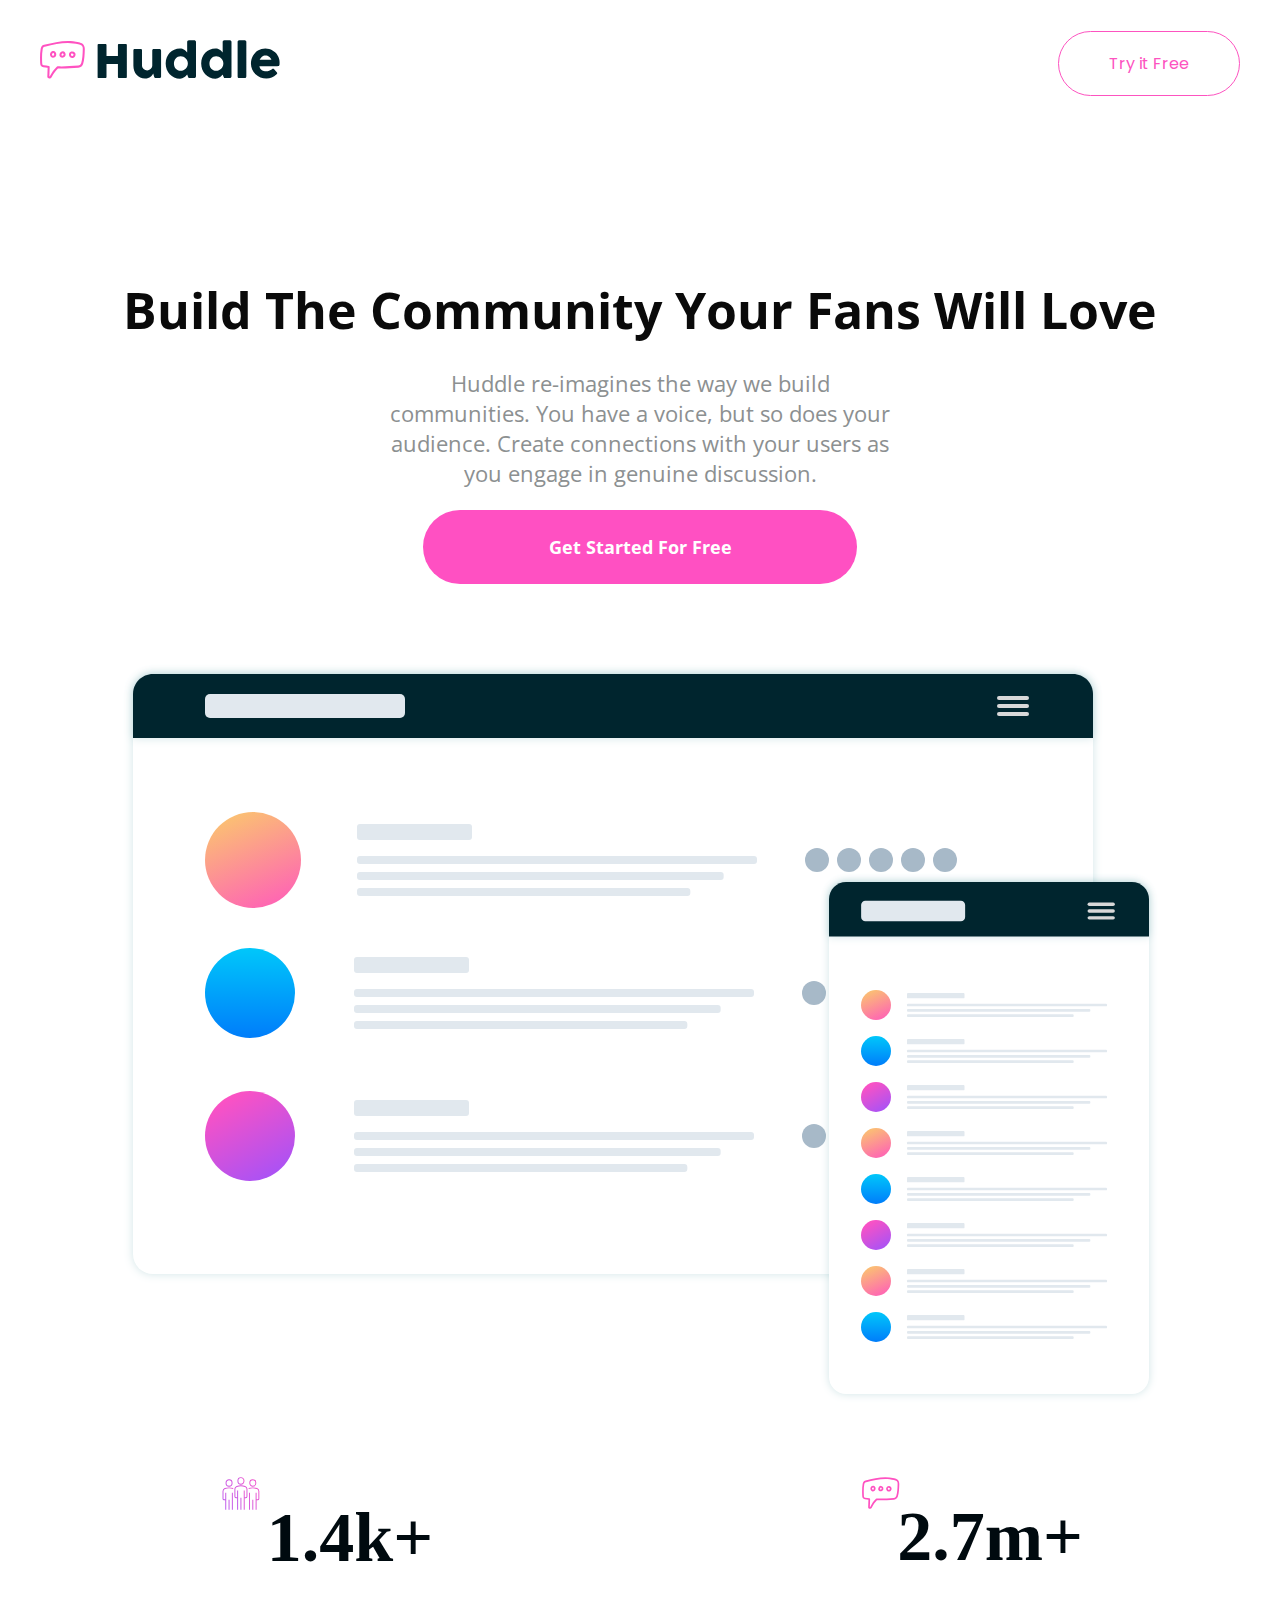
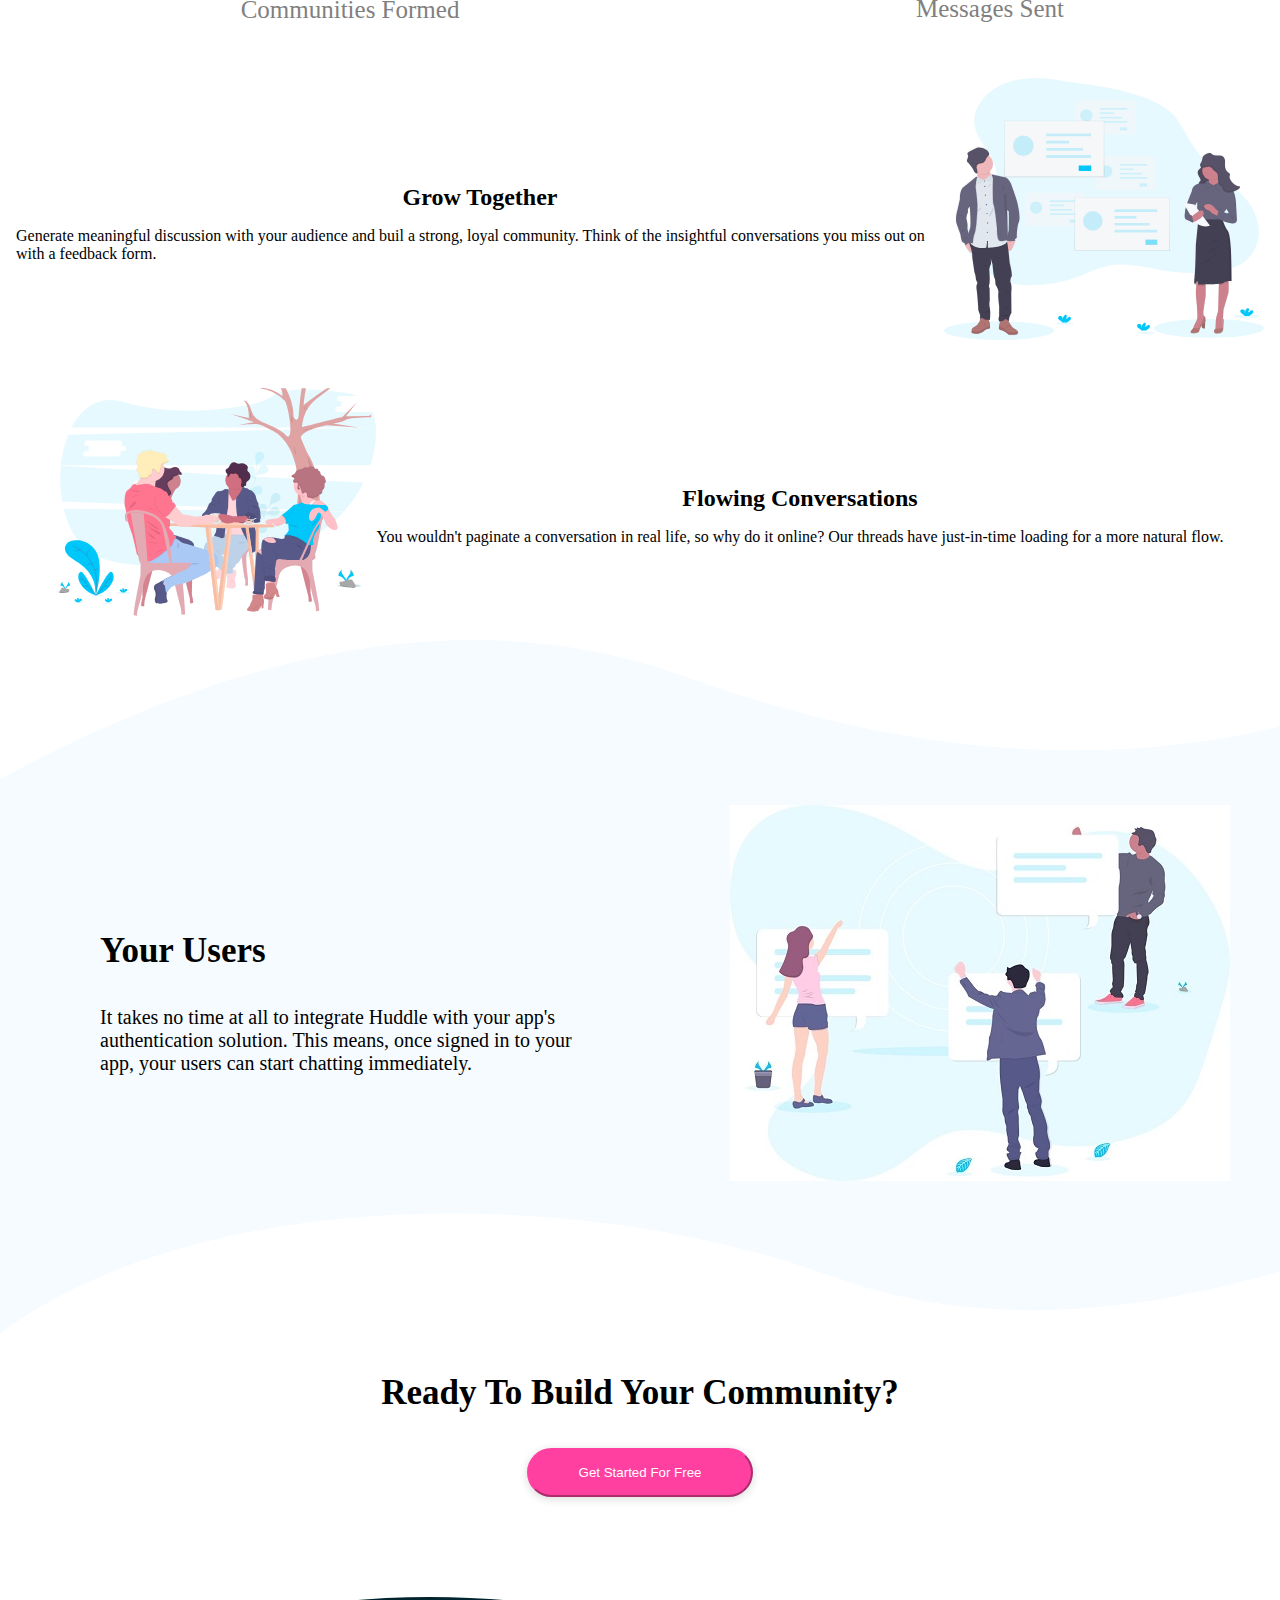
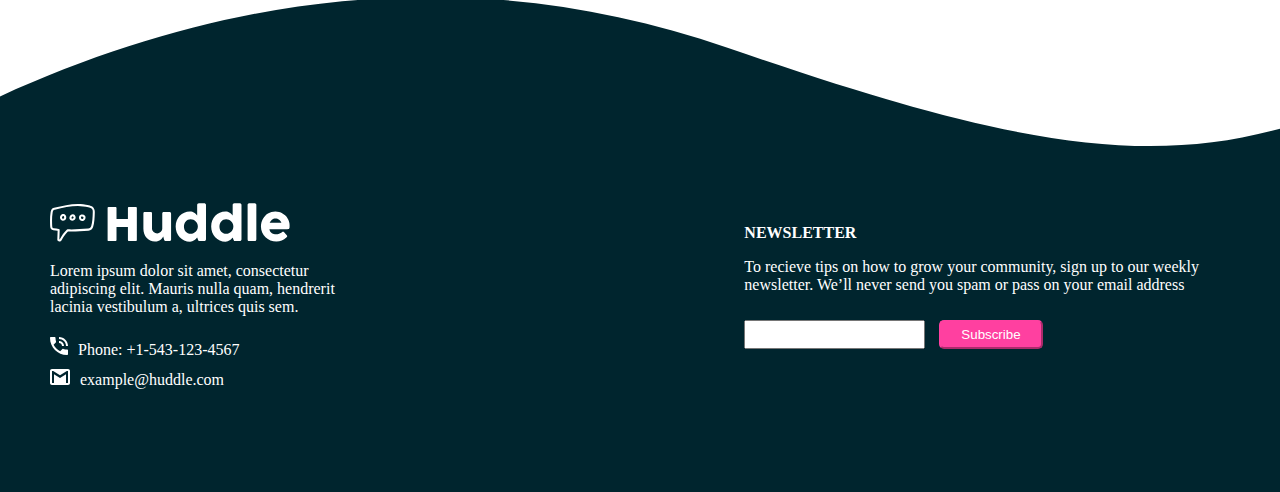
<file: index.html>
<!DOCTYPE html>
<html lang="en">
<head>
  <meta charset="UTF-8">
  <meta name="viewport" content="width=device-width, initial-scale=1.0"> <!-- displays site properly based on user's device -->

  <link rel="icon" type="image/png" sizes="32x32" href="./images/favicon-32x32.png">
  <link rel="stylesheet" href="estilos.css">
  <link rel="stylesheet" href="https://pro.fontawesome.com/releases/v5.10.0/css/all.css" integrity="sha384-AYmEC3Yw5cVb3ZcuHtOA93w35dYTsvhLPVnYs9eStHfGJvOvKxVfELGroGkvsg+p" crossorigin="anonymous"/>
  <title>Frontend Mentor | Huddle landing page with curved sections</title>

  <!-- Feel free to remove these styles or customise in your own stylesheet 👍 -->
  <style>
    .attribution { font-size: 11px; text-align: center; }
    .attribution a { color: hsl(228, 45%, 44%); }
  </style>
</head>
<body>
  <header>
    <div class="item_header">
      <img src="images/logo.svg" alt="">
    </div>
     
     <div class="item_header">   
  <a href="#">Try it Free</a> 
    </div>
    

    
  </header>
  <section class="inicio">
    <h1>Build The Community Your Fans Will Love</h1>
    <p>  Huddle re-imagines the way we build communities. You have a voice, but so does 
      your audience. Create connections with your users as you engage in genuine discussion. </p>

      <a href="#"> Get Started For Free</a>


      <div class="image_completa">
        <img src="images/screen-mockups.svg" alt="">
      </div>



  </section>
  <div class="contador">
    <div class="item_contador">
      <div class="item_cabezera">
        <img src="images/icon-communities.svg" alt="">
      </div>
      <div class="item_body">
        <h2> 1.4k+</h2>
     
      </div>
    <div class="item_footer">
      <span>Communities Formed</span>
    </div>
  
      
    </div>
    <div class="item_contador">
      <div class="item_cabezera">
        <img src="images/icon-messages.svg" alt="">
      </div>
      <div class="item_body">
        
     <h2> 2.7m+</h2>
  
      </div>
      <div class="item_footer">
        <span> Messages Sent</span>
      </div>
    
    
  
    </div>
  </div>

  <!--Juan Camilo Echeverri Florez */--> 
<section id="grow-section">
  <div>
    <h2> Grow Together</h2>
    <p>  Generate meaningful discussion with your audience and buil a strong, loyal community.
      Think of the insightful conversations you miss out on with a feedback form.</p>
  </div>
  <img src="./images/illustration-grow-together.svg" alt="Inagen de la sesion">
</section>

<section id="flowing-section">
  <img src="./images/illustration-flowing-conversation.svg" alt="Inagen de la sesion">
  <div>
    <h2>   Flowing Conversations</h2>
    <p>    You wouldn't paginate a conversation in real life, so why do it online? Our threads have 
      just-in-time loading for a more natural flow.</p>
  </div>

</section>
 
 



  <!--Robert Escalante gomez */--> 
  <aside>
    <div>
        <div class="svgfooter"><svg width="100%" height="158" xmlns="http://www.w3.org/2000/svg" xmlns:xlink="http://www.w3.org/1999/xlink"><defs><path id="a" d="M0 0h1440v156H0z"/></defs><g fill="none" fill-rule="evenodd"><mask id="b" fill="#fff"><use xlink:href="#a"/></mask><g mask="url(#b)"><path d="M-5.845 142.308C254.493 0 483.665-35.577 681.673 35.578c297.011 106.73 536.472 92.279 752.482 0 144.006-61.52 144.006 146.903 0 625.271-235.532 101.575-436.707 121.978-603.526 61.208C580.4 630.902 200.12 630.902.438 779.207c-133.123 98.87-135.217-113.43-6.283-636.899z" fill="#F6FBFF"/><path d="M760 120h560v560H760z"/></g></g></svg></div>
         <div class="aside-div-tres">
        <div class="aside-div-secundario-tres">
           <h3>Your Users</h3>
           <p>It takes no time at all to integrate Huddle with your app's authentication solution. This means, once signed in to your app, your users can start chatting immediately. </p>
          </div>
          <div class="div-svg-tres">
         <img src="images/imagen3.jpg" alt="">
          </div>
        </div>
        <div><svg width="100%" height="139" xmlns="http://www.w3.org/2000/svg" xmlns:xlink="http://www.w3.org/1999/xlink"><defs><path id="a" d="M0 0h1440v162H0z"/></defs><g fill="none" fill-rule="evenodd"><mask id="b" fill="#fff"><use xlink:href="#a"/></mask><g mask="url(#b)"><path d="M-5.845-498.692C254.493-641 483.665-676.577 681.673-605.422c297.011 106.73 536.472 92.279 752.482 0 144.006-61.52 144.006 146.903 0 625.271-235.532 101.575-436.707 121.978-603.526 61.208C580.4-10.098 200.12-10.098.438 138.207c-133.123 98.87-135.217-113.43-6.283-636.899z" fill="#F6FBFF"/><path d="M760-521h560V39H760z"/></g></g></svg></div>
   </div>

   <div class="aside-div-cuatro">
         <h3> Ready To Build Your Community? </h3>
         <div class="div-boton-aside"><input class="boton2" type="button" value="Get Started For Free"></div>
   </div>

</aside>


<div class="svgfooter"><svg width="100%" height="158" xmlns="http://www.w3.org/2000/svg" xmlns:xlink="http://www.w3.org/1999/xlink"><defs><path id="a" d="M0 0h1440v158H0z"/></defs><g fill="none" fill-rule="evenodd"><mask id="b" fill="#fff"><use xlink:href="#a"/></mask><g mask="url(#b)" fill="#00252E"><path d="M0 99.424C249.852-14.173 492.347-30.427 727.484 50.661c352.706 121.632 501.421 140.534 727.484 0 150.71-93.69 150.71 129.423 0 669.339H0V99.424z"/></g></g></svg></div>
<footer>
    
  

      <div class="footer-uno">

        <div class="footer-svg">
            <svg width="240" height="39"
             xmlns="http://www.w3.org/2000/svg">
             <g fill-rule="nonzero" fill="none">
                 <path d="M27.967.879C20.242.875 12.182 2.615 4.047 4.872c-1.033.208-2.041.884-2.574 1.72C.983 7.38.805 8.171.652 9c-.79 4.428-.694 8.776-.53 13.594.036 1.103.2 2.41.715 3.205.538.803 1.46 1.313 2.561 1.48a95.99 95.99 0 0 0 4.232.525l-.312 8.698c-.048.692.29 1.267.71 1.598.376.286.795.413 1.225.445.86.065 1.869-.303 2.37-1.257 2.195-4.224 3.572-6.089 6.317-8.895 7.158.176 13.407-.222 20.482-.745 2.501-.065 4.218-2.11 4.672-3.743 1.357-4.232 1.568-9.456 1.712-14.737.061-2.093-.665-4.148-1.95-5.234-1.222-.991-2.702-1.35-4.058-1.718C35.031 1.363 31.263.905 27.967.879zm10.29 3.31c1.358.369 2.555.724 3.31 1.337 1.26 1.339 1.218 2.23 1.2 3.675-.142 5.122-.388 10.093-1.544 13.86-.498 1.405-1.366 2.405-3.006 2.556-7.208.533-13.462.945-20.707.739a1.032 1.032 0 0 0-.763.302c-3.044 3.074-4.601 5.21-6.921 9.676-.054.102-.171.164-.315.175-.097-.005-.136-.08-.142-.148l.314-9.432c.019-.509-.401-.995-.907-1.05a95.48 95.48 0 0 1-5.06-.62c-.726-.111-.994-.31-1.193-.606-.346-.825-.338-1.335-.365-2.128-.162-4.775-.242-8.948.491-13.1.068-.614.298-1.242.542-1.767.404-.632 1.023-.725 1.644-.897 7.956-2.197 15.74-3.84 23.068-3.845 3.592.13 7.364.49 10.354 1.273zm-27.479 8.09c-1.096 1.313-.987 3.096-.14 4.29.442.625 1.132 1.128 1.972 1.242 1.091.09 1.783-.352 2.53-.86 1.353-1.176 1.49-3.228.461-4.71-.524-.755-1.362-1.208-2.218-1.24-1.172.012-1.968.535-2.605 1.277zm11.856-1.072c-1.092.035-1.975.791-2.514 1.607-.617.933-.977 2.101-.478 3.246.96 2.203 4.277 2.176 5.6-.063.61-1.032.454-2.205 0-3.056-.452-.85-1.136-1.543-2.131-1.702a2.494 2.494 0 0 0-.477-.032zm9.625.207c-.34-.008-.69.024-1.018.111-1.312.35-2.429 1.704-2.26 3.437.086.872.487 1.722 1.21 2.308.723.585 1.773.847 2.88.62 1.272-.26 2.06-1.285 2.323-2.275.263-.99.197-1.999-.414-2.817a3.47 3.47 0 0 0-2.72-1.384zm-18.965 1.623c.245.002.438.08.637.366.445.642.321 1.615-.128 2.005-.447.39-.726.424-.922.398-.196-.027-.395-.162-.573-.414-.34-.48-.44-1.256.007-1.81.238-.316.675-.513.98-.545zm9.483.223c.038.006.464.253.668.636.204.383.242.739.048 1.066-.577.976-1.804.712-1.99.287-.07-.162-.017-.813.32-1.32.335-.509.757-.7.954-.67zm10.564.748c.062.083.213.64.096 1.082-.118.442-.31.715-.78.811-.602.124-.94 0-1.193-.207-.254-.205-.425-.552-.462-.923-.09-.92.24-1.133.764-1.273.61-.15 1.3.112 1.575.51z" fill="white"/><path d="M57.61 4.996c.016-.26.111-.494.287-.701a.875.875 0 0 1 .701-.31h6.826c.23 0 .467.096.712.287a.883.883 0 0 1 .368.724v10.893h11.421V4.996c0-.276.096-.513.287-.712.192-.2.44-.3.747-.3h6.734c.306 0 .574.077.804.23.23.154.345.399.345.736V37.1c0 .337-.1.59-.3.758-.198.169-.459.253-.78.253h-6.803c-.306 0-.555-.084-.747-.253-.191-.168-.287-.42-.287-.758V24.047H66.504V37.1c0 .322-.104.57-.31.747-.207.176-.487.264-.84.264h-6.756c-.643 0-.972-.299-.988-.896V4.996zm62.875 32.725c-.199.168-.41.275-.632.321a3.123 3.123 0 0 1-.631.07h-3.47c-.276 0-.514-.05-.713-.15-.2-.1-.368-.234-.506-.402a2.384 2.384 0 0 1-.344-.575 4.884 4.884 0 0 1-.23-.666l-.712-2.942c-.23.475-.563 1.015-1 1.62a8.495 8.495 0 0 1-1.666 1.7c-.674.53-1.479.974-2.413 1.334-.935.36-2.007.54-3.218.54-1.746 0-3.332-.337-4.757-1.011a10.904 10.904 0 0 1-3.642-2.758c-1.003-1.164-1.781-2.524-2.332-4.08-.552-1.554-.828-3.213-.828-4.974V10.695c0-.582.127-1.022.38-1.321.252-.299.654-.448 1.206-.448h5.308c.66 0 1.111.11 1.356.333.245.222.368.655.368 1.298v14.96c0 .66.15 1.284.448 1.874.299.59.693 1.11 1.184 1.562.49.452 1.045.809 1.666 1.069.62.26 1.252.39 1.896.39.551 0 1.122-.13 1.712-.39a6.361 6.361 0 0 0 1.631-1.046c.498-.436.908-.95 1.23-1.54.322-.59.482-1.214.482-1.872V10.626c0-.26.05-.52.15-.781.1-.26.249-.46.448-.598.199-.122.387-.206.563-.252.176-.046.38-.07.609-.07h5.194c.658 0 1.133.162 1.424.483.291.322.437.751.437 1.287v25.716c0 .29-.065.559-.195.804s-.31.437-.54.574l.137-.068zm26.681-3.172c-.414.414-.87.858-1.367 1.333-.498.475-1.046.92-1.643 1.333a9.3 9.3 0 0 1-1.93 1.023 6.097 6.097 0 0 1-2.23.402c-2.083 0-4.002-.39-5.757-1.172a13.777 13.777 0 0 1-4.527-3.206c-1.264-1.356-2.252-2.953-2.964-4.792-.713-1.838-1.069-3.814-1.069-5.929 0-2.13.356-4.11 1.069-5.94.712-1.83 1.7-3.424 2.964-4.78a13.635 13.635 0 0 1 4.527-3.194c1.755-.774 3.674-1.161 5.757-1.161.843 0 1.613.123 2.31.368a8.51 8.51 0 0 1 1.907.942c.575.383 1.103.816 1.586 1.298.482.483.938.954 1.367 1.414V1.985c0-.49.15-.903.448-1.24.299-.338.747-.506 1.345-.506h5.17c.2 0 .41.042.632.126.222.085.425.203.61.357.183.153.332.337.447.551.115.215.173.452.173.712v34.357c0 1.18-.62 1.77-1.862 1.77h-4.504c-.306 0-.544-.04-.712-.116a1.13 1.13 0 0 1-.426-.333 2.319 2.319 0 0 1-.31-.551 17.13 17.13 0 0 0-.344-.77l-.667-1.793zm-13.214-11.008a8.39 8.39 0 0 0 .471 2.839c.314.88.762 1.643 1.345 2.286a6.384 6.384 0 0 0 2.102 1.528c.82.376 1.728.563 2.724.563.98 0 1.903-.176 2.769-.528a7.058 7.058 0 0 0 2.263-1.46 7.256 7.256 0 0 0 1.552-2.194c.39-.843.609-1.747.655-2.712v-.322a7.26 7.26 0 0 0-.552-2.803 7.427 7.427 0 0 0-1.528-2.344 7.242 7.242 0 0 0-2.298-1.597 6.977 6.977 0 0 0-2.861-.586c-.996 0-1.904.195-2.724.586-.82.39-1.52.923-2.102 1.597a7.236 7.236 0 0 0-1.345 2.344 8.35 8.35 0 0 0-.47 2.803zm48.72 11.008c-.414.414-.87.858-1.368 1.333-.498.475-1.046.92-1.643 1.333a9.3 9.3 0 0 1-1.93 1.023 6.097 6.097 0 0 1-2.23.402c-2.083 0-4.002-.39-5.756-1.172a13.777 13.777 0 0 1-4.528-3.206c-1.263-1.356-2.252-2.953-2.964-4.792-.712-1.838-1.069-3.814-1.069-5.929 0-2.13.357-4.11 1.069-5.94s1.7-3.424 2.964-4.78a13.635 13.635 0 0 1 4.528-3.194c1.754-.774 3.673-1.161 5.756-1.161.843 0 1.613.123 2.31.368a8.51 8.51 0 0 1 1.907.942c.575.383 1.103.816 1.586 1.298.483.483.938.954 1.367 1.414V1.985c0-.49.15-.903.448-1.24.3-.338.747-.506 1.345-.506h5.17c.2 0 .41.042.632.126.223.085.426.203.61.357.183.153.333.337.448.551.114.215.172.452.172.712v34.357c0 1.18-.62 1.77-1.862 1.77h-4.504c-.306 0-.544-.04-.712-.116a1.13 1.13 0 0 1-.425-.333 2.319 2.319 0 0 1-.31-.551 17.13 17.13 0 0 0-.345-.77l-.667-1.793zm-13.215-11.008a8.39 8.39 0 0 0 .471 2.839c.315.88.763 1.643 1.345 2.286a6.384 6.384 0 0 0 2.103 1.528c.82.376 1.727.563 2.723.563.98 0 1.903-.176 2.769-.528a7.058 7.058 0 0 0 2.264-1.46 7.256 7.256 0 0 0 1.55-2.194c.391-.843.61-1.747.656-2.712v-.322a7.26 7.26 0 0 0-.552-2.803 7.427 7.427 0 0 0-1.528-2.344 7.242 7.242 0 0 0-2.298-1.597 6.977 6.977 0 0 0-2.861-.586c-.996 0-1.904.195-2.723.586-.82.39-1.521.923-2.103 1.597a7.236 7.236 0 0 0-1.345 2.344 8.35 8.35 0 0 0-.47 2.803zM197.61 2.008c0-.49.122-.903.367-1.24.246-.338.667-.506 1.264-.506h5.63c.154 0 .315.042.483.126a1.7 1.7 0 0 1 .471.357c.146.153.268.337.368.551.1.215.15.452.15.712v34.334c0 .582-.165 1.022-.495 1.321-.329.299-.754.448-1.275.448h-5.332c-.597 0-1.018-.15-1.264-.448-.245-.299-.367-.74-.367-1.321V2.008zm38.7 32.61a15.31 15.31 0 0 1-4.55 2.907 13.87 13.87 0 0 1-5.355 1.046c-2.1 0-4.083-.383-5.952-1.15a15.494 15.494 0 0 1-4.918-3.182 15.273 15.273 0 0 1-3.355-4.792c-.828-1.838-1.241-3.837-1.241-5.998 0-1.348.164-2.654.494-3.918a15.45 15.45 0 0 1 1.402-3.55 15.055 15.055 0 0 1 2.206-3.045 13.957 13.957 0 0 1 2.907-2.379 14.327 14.327 0 0 1 3.493-1.54 14.084 14.084 0 0 1 3.975-.551c1.272 0 2.505.169 3.7.506 1.195.337 2.318.812 3.367 1.424 1.05.613 2.01 1.349 2.884 2.207a14.896 14.896 0 0 1 2.252 2.815 13.58 13.58 0 0 1 1.46 3.263c.344 1.157.517 2.348.517 3.573 0 .797-.012 1.448-.035 1.954-.023.505-.142.908-.356 1.206-.215.3-.57.506-1.069.62-.498.116-1.23.173-2.194.173h-16.546c.153.98.463 1.8.93 2.46a5.842 5.842 0 0 0 1.62 1.573c.613.391 1.264.67 1.954.84a8.24 8.24 0 0 0 1.953.252c.552 0 1.118-.058 1.7-.172a12.179 12.179 0 0 0 1.69-.46 9.557 9.557 0 0 0 1.493-.667c.452-.252.816-.517 1.092-.792.245-.2.456-.349.632-.449.176-.1.364-.149.563-.149.2 0 .402.07.61.207a4.8 4.8 0 0 1 .7.597l2.436 2.758c.168.2.276.38.322.54.046.161.069.326.069.494 0 .307-.085.571-.253.793a2.89 2.89 0 0 1-.598.586zm-11.054-19.143c-.598 0-1.176.119-1.735.356a6.547 6.547 0 0 0-1.575.954c-.49.398-.93.85-1.321 1.356a8.315 8.315 0 0 0-.954 1.54h11.743a13.536 13.536 0 0 0-1.045-1.655 7.081 7.081 0 0 0-1.287-1.333 5.558 5.558 0 0 0-1.655-.896c-.62-.215-1.344-.322-2.171-.322z" fill="white"/></g></svg>
        </div>
     <p>Lorem ipsum dolor sit amet, consectetur adipiscing elit. Mauris nulla quam, hendrerit lacinia vestibulum a, ultrices quis sem.</p>

          <div class="footer-telefono">
           
              <p> <span><svg width="18" height="18" xmlns="http://www.w3.org/2000/svg"><g fill="none" fill-rule="evenodd"><path d="M-3-3h24v24H-3z"/><path d="M17 12.5c-1.2 0-2.4-.2-3.6-.6-.3-.1-.7 0-1 .2l-2.2 2.2c-2.8-1.4-5.1-3.8-6.6-6.6l2.2-2.2c.3-.3.4-.7.2-1-.3-1.1-.5-2.3-.5-3.5 0-.6-.4-1-1-1H1C.4 0 0 .4 0 1c0 9.4 7.6 17 17 17 .6 0 1-.4 1-1v-3.5c0-.6-.4-1-1-1zM16 9h2c0-5-4-9-9-9v2c3.9 0 7 3.1 7 7zm-4 0h2c0-2.8-2.2-5-5-5v2c1.7 0 3 1.3 3 3z" fill="#FFF"/></g></svg></span>Phone: +1-543-123-4567</p>
          </div>

          <div class="footer-email">

            <p><span><svg width="20" height="16" xmlns="http://www.w3.org/2000/svg"><g fill="none" fill-rule="evenodd"><path d="M-2-4h24v24H-2z"/><path d="M18 0H2C.9 0 0 .9 0 2v12c0 1.1.9 2 2 2h16c1.1 0 2-.9 2-2V2c0-1.1-.9-2-2-2zm0 14h-2V5.2L10 9 4 5.2V14H2V2h1.2L10 6.2 16.8 2H18v12z" fill="#FFF"/></g></svg></span>example@huddle.com</p>
        </div>
          
         <div class="footer-redes">
            <i class="fab fa-facebook-f"></i>
            <i class="fab fa-instagram"></i>
            <i class="fab fa-twitter"></i>
         </div>
       </div>


       <div class="footer-dos">
           <h4>NEWSLETTER</h4>
           <P>To recieve tips on how to grow your community, sign up to our weekly newsletter. We’ll never send you spam or pass on your email address </P>

           <div class="inputBoton">
               <input class="texto-footer" type="text">
               <input class="boton-footer" type="button" value="Subscribe" >
           </div>
        </div>
   
</footer>
</body>
</html>
</file>
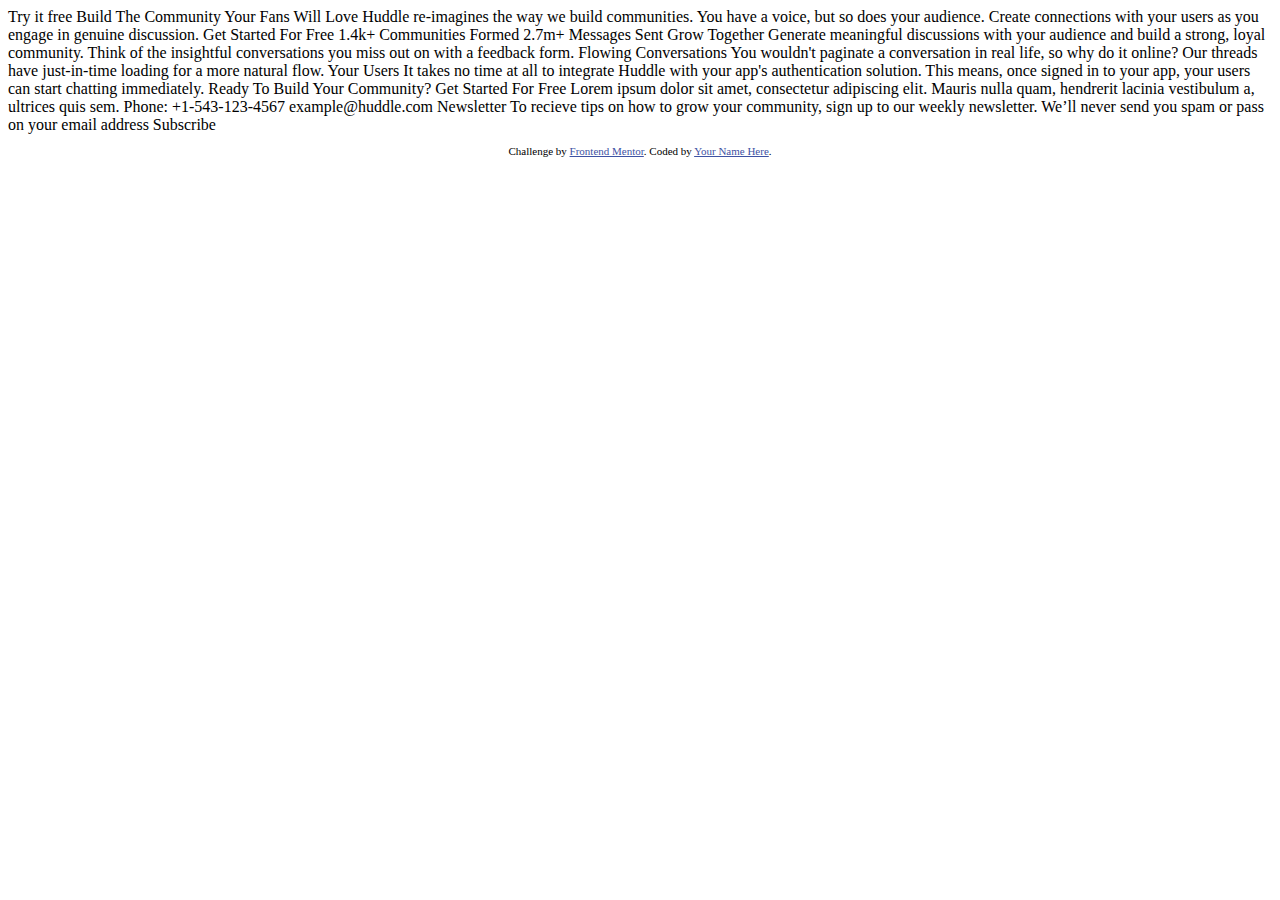
<file: .history/index_20220202181125.html>
<!DOCTYPE html>
<html lang="en">
<head>
  <meta charset="UTF-8">
  <meta name="viewport" content="width=device-width, initial-scale=1.0"> <!-- displays site properly based on user's device -->

  <link rel="icon" type="image/png" sizes="32x32" href="./images/favicon-32x32.png">
  
  <title>Frontend Mentor | Huddle landing page with curved sections</title>

  <!-- Feel free to remove these styles or customise in your own stylesheet 👍 -->
  <style>
    .attribution { font-size: 11px; text-align: center; }
    .attribution a { color: hsl(228, 45%, 44%); }
  </style>
</head>
<body>
  Try it free

  Build The Community Your Fans Will Love

  Huddle re-imagines the way we build communities. You have a voice, but so does 
  your audience. Create connections with your users as you engage in genuine discussion. 

  Get Started For Free

  1.4k+
  Communities Formed

  2.7m+
  Messages Sent

  Grow Together
  Generate meaningful discussions with your audience and build a strong, loyal community. 
  Think of the insightful conversations you miss out on with a feedback form. 

  Flowing Conversations
  You wouldn't paginate a conversation in real life, so why do it online? Our threads have 
  just-in-time loading for a more natural flow.

  Your Users
  It takes no time at all to integrate Huddle with your app's authentication solution. This means, 
  once signed in to your app, your users can start chatting immediately.

  Ready To Build Your Community?
  Get Started For Free

  Lorem ipsum dolor sit amet, consectetur adipiscing elit. Mauris nulla quam, hendrerit lacinia 
  vestibulum a, ultrices quis sem.
  
  Phone: +1-543-123-4567
  example@huddle.com

  Newsletter
  To recieve tips on how to grow your community, sign up to our weekly newsletter. We’ll never 
  send you spam or pass on your email address

  Subscribe

  <footer>
    <p class="attribution">
      Challenge by <a href="https://www.frontendmentor.io?ref=challenge" target="_blank">Frontend Mentor</a>. 
      Coded by <a href="#">Your Name Here</a>.
    </p>
  </footer>
</body>
</html>
</file>
<file: estilos.css>
@import url('https://fonts.googleapis.com/css2?family=Poppins:wght@700&display=swap');
@import url('https://fonts.googleapis.com/css2?family=Open+Sans:ital,wght@0,400;0,600;1,700&display=swap');


body{
    margin: 0;
    padding: 0;
    box-sizing: border-box;
  
}
/*ESTILOS JOAN KENEDI MAYO */
header{
   width: 100%;
   display: flex;
   justify-content: space-between;
   align-items: center;
   font-family: 'Poppins', sans-serif;
   
}
.item_header{
   padding: 40px 40px;
}
header img{
   
   max-width: 100%;
}

header a{
   text-decoration: none;
   color: #fd53c0;
   border: 1px solid #fd53c0;
   border-radius: 40px;
   padding: 20px 50px;
   transition: 0.5s;
}
header a:hover{
   background-color: #fd53c0;
   color: #fff;
   box-shadow: 10px 10px 10px #ff40a0;
   transition: 0.5s;
}
.inicio{
   width: 100%;
   display: flex;
   flex-direction: column;
   justify-content: center;
   align-items: center;



}
.inicio h1{
   margin-top: 150px;
   font-size: 50px;
   font-family: 'Open Sans', sans-serif;
   font-weight: bold;
   color: #0a0a0a;
}
.inicio p{
   width: 40%;
   text-align: center;
   font-size: 22px;
   margin-top: -10px;
   color: #8c9091;
   font-family: 'Open Sans', sans-serif;
}
.inicio a{
   text-decoration: none;
   color: #fff;
   background-color: #ff50c2;
   display: block;
   width: 30%;
   padding: 25px;
   text-align: center;
   font-family: 'Open Sans', sans-serif;
   font-size: 18px;
   font-weight: bold;
   border-radius: 40px;
   transition: 0.7s;
}
.inicio a:hover{
 transform: scale(0.9);
 transition: 0.7s;
}
.image_completa{
   padding-top: 80px;
}
.image_completa img{
   max-width: 100%;
}
.contador{
   width: 100%;
   display: grid;
   grid-template-columns: repeat(2, 1fr);
   text-align: center;
   margin-top: 40px;
   padding: 30px;
}
.item_contador{
   width: 100%;
   display: flex;
   flex-direction: column;
   justify-content: center;
   align-items: center;

}
.item_cabezera{
   width: 40%;
display: flex;
justify-content: flex-start;
align-items: flex-end;
margin-bottom: -70px;
text-align: left;
}
.item_body{
   width: 100%;
   text-align: center;
}
.item_body h2{
   font-size: 70px;
   font-weight: bold;
   color:#000a0f;
}
.item_footer span{
   color: gray;
   font-size: 25px;

}
.item_footer{
   margin-top: -40px;
}
.item_contador img{
   max-width: 15%;
}




/*FIN ESTILOS JOAN KENEDI MAYO*/

/* Juan Camilo Echeverri Florez */

#grow-section{
   max-width: 100%;
   display: flex;
   flex-direction: column;
   justify-content: center;
   align-items: center;
   padding: 1.5rem 1rem;
  
}

#grow-section>div{
   text-align: center;
   margin-top: 1.5rem;
}


#grow-section img{
   width: 75%;
   max-width: 320px;
}

#grow-section h2{
   font-size: 1.5rem;
   margin-bottom: 1rem
}

@media screen and (min-width: 768px) {
   #grow-section{
      flex-direction: row;
   }

}


#flowing-section{
   max-width: 100%;
   display: flex;
   flex-direction: column;
   justify-content: center;
   align-items: center;
   padding: 1.5rem 1rem;
  
}

#flowing-section>div{
   text-align: center;
   margin-top: 1.5rem;
}


#flowing-section img{
   width: 75%;
   max-width: 320px;
}

#flowing-section h2{
   font-size: 1.5rem;
   margin-bottom: 1rem
}

@media screen and (min-width: 768px) {
   #flowing-section{
      flex-direction: row;
   }

}

/* ROBERT ESCALANTE GOMEZ */

.aside-div-tres{
   display: flex;
   background: #F6FBFF;
   align-items: center;
 
   
   
}

.aside-div-cuatro{
   margin-bottom: 100px;
}

.aside-div-cuatro h3{
   text-align: center;
}

.div-boton-aside{
   text-align: center;
}
.aside-div-secundario-tres{
   align-self: center;
   padding: 100px;
 flex: 1;

 
}
.div-svg-tres{
   padding: 0 50px;
}



.aside-div-secundario-tres h3{
   font-size: 35px;
   font-weight: 600;
 
}

.aside-div-secundario-tres p{
   font-size: 20px;
}



.aside-div-secundario-tres h3,p{
   text-align: left;
}


.aside-div-cuatro .boton2{
   padding: 15px 50px;
   border-radius: 30px;
   background: #ff40a0;
border-color: #ff40a0;
box-shadow: 0px 2px 9px 1px rgba(0,0,0,0.12);
-webkit-box-shadow: 0px 2px 9px 1px rgba(0,0,0,0.12);
-moz-box-shadow: 0px 2px 9px 1px rgba(0,0,0,0.12);
color: white;
}

.aside-div-cuatro h3{
   font-size:35px ;
}


.div-svg-tres img{
   width: 100%;
}

footer{
 
   color: white;
   background: #00252E;
   display: flex;
}

.svgfooter {
  
   height: 156px;
}




.footer-uno{
   padding:  50px;
   display: flex;
   flex-direction: column;
   align-items: flex-start;
}

.footer-email p,.footer-telefono p{
   margin: 5px 0;
   
}

.footer-email svg,.footer-telefono svg{
   margin-right: 10px;
}

.footer-uno p{
 
  
   padding-right: 300px;
   white-space:pre-line
}

.footer-redes{
   color: white;
   padding:30px 0;
   padding-bottom: 0;
  
  
}

.footer-redes i{
   margin: 0 10px;
}




.footer-dos{
   display: flex;
   flex-direction: column;

   padding: 50px;
}

.footer-dos h4{
   text-align: start;
   margin-bottom: 0;
}

.inputBoton{
   text-align: start;
}

.boton-footer{
   background: #ff40a0;
   border-color: #ff40a0;
   color: white;
   margin-left: 10px;
   border-radius: 5px;
   padding:5px 20px;
}


.texto-footer{
   padding: 5px 0;
   margin-top: 10px;
   margin-bottom: 10px;
}

.footer-dos p{
   white-space:pre-line
}




@media screen and (max-width:768px){
   /*ESTILOS JOAN KENEDI MAYO */

.item_header{
   padding: 40px 30px;
}
.item_header img{
   
   max-width: 100%;
}

header a{
   text-decoration: none;
   color: #fd53c0;
   border: 1px solid #fd53c0;
   border-radius: 40px;
   padding: 20px 30px;
   transition: 0.5s;
}

.inicio h1{
   margin-top: 150px;
   font-size: 35px;
   font-family: 'Open Sans', sans-serif;
   font-weight: bold;
   color: #0a0a0a;
}
.inicio p{
   width: 60%;
   text-align: center;
   font-size: 22px;
   margin-top: -10px;
   color: #8c9091;
   font-family: 'Open Sans', sans-serif;
}
.inicio a{
   text-decoration: none;
   color: #fff;
   background-color: #ff50c2;
   display: block;
   width: 30%;
   padding: 20px;
   text-align: center;
   font-family: 'Open Sans', sans-serif;
   font-size: 18px;
   font-weight: bold;
   border-radius: 40px;
   transition: 0.7s;
}
.inicio a:hover{
 transform: scale(0.9);
 transition: 0.7s;
}
.image_completa{
   padding-top: 80px;
}
.image_completa img{
   max-width: 100%;
}
.contador{
   width: 100%;
   display: grid;
   grid-template-columns: repeat(1, 1fr);
   text-align: center;
   margin-top: 40px;
   padding: 30px;
}
.item_contador{
   width: 100%;
   display: flex;
   flex-direction: column;
   justify-content: center;
   align-items: center;

}
.item_cabezera{
   width: 40%;
display: flex;
justify-content: flex-start;
align-items: flex-end;
margin-bottom: -70px;
text-align: left;
}
.item_body{
   width: 100%;
   text-align: center;
}
.item_body h2{
   font-size: 70px;
   font-weight: bold;
   color:#000a0f;
}
.item_footer span{
   color: gray;
   font-size: 25px;

}
.item_footer{
   margin-top: -40px;
}
.item_contador img{
   max-width: 15%;
}




/*FIN ESTILOS JOAN KENEDI MAYO*/

 

     .aside-div-tres{
         display: flex;
         flex-direction:column;
        
          
       }

      .div-svg-tres{
          
           order: -1;
       
        padding-top: 50px;
        padding-bottom: 20px;
       }

      

      .aside-div-secundario-tres{
           padding: 0 30px;
       }

       .aside-div-secundario-tres p{
           text-align: center;
          
       }

       .aside-div-secundario-tres h3{
           text-align: center;
           margin: 30px 0;
       }

       footer{
          
           flex-direction: column;
       }

       .footer-uno p{
           padding: 0;
       }

       .footer-dos{
           order: -1;
       }

       .inputBoton{
           display: flex;
           flex-direction: column;
           align-items: flex-end;
        
       }

       .boton-footer{
           margin-left: 0;
         
       }

       .inputBoton input{
           margin-bottom: 10px;
       }

      .texto-footer{
          width: 100%;
         
      }
    }

    @media screen and (max-width:400px){
        /*ESTILOS JOAN KENEDI MAYO */
        header{
         width: 100%;
         display: flex;
         justify-content: space-around;
         align-items: center;
         font-family: 'Poppins', sans-serif;
         
      }
      .item_header{
         padding: 20px  0;
         margin: 0 20px;
      }


.item_header img{
   
   max-width: 80%;
}

.item_header a{
   display: block;
   width: 100px;
   text-decoration: none;
   color: #fd53c0;
   border: 1px solid #fd53c0;
   border-radius: 40px;
  padding: 10px ;
   transition: 0.5s;
   text-align: center;
   
}

.inicio h1{
   margin-top: 40px;
   font-size: 30px;
   font-family: 'Open Sans', sans-serif;
   font-weight: bold;
   color: #0a0a0a;
   text-align: center;
}
.inicio p{
   width: 95%;
   text-align: center;
   font-size: 15px;
   margin-top: -10px;
   color: #8c9091;
   font-family: 'Open Sans', sans-serif;
}
.inicio a{
   text-decoration: none;
   color: #fff;
   background-color: #ff50c2;
   display: block;
   width: 60%;
   padding: 15px;
   text-align: center;
   font-family: 'Open Sans', sans-serif;
   font-size: 18px;
   font-weight: bold;
   border-radius: 40px;
   transition: 0.7s;
}
.inicio a:hover{
 transform: scale(0.9);
 transition: 0.7s;
}
.image_completa{
   padding-top: 80px;
   text-align: center;
}
.image_completa img{
   max-width: 90%;
   
}
.contador{
   width: 100%;
   display: grid;
   grid-template-columns: repeat(1, 1fr);
   text-align: center;
   margin-top: 40px;
   padding: 0;
   grid-gap:40px;
}
.item_contador{
   width: 100%;
   display: flex;
   flex-direction: column;
   justify-content: center;
   align-items: center;

}
.item_cabezera{
   width: 40%;
display: flex;
justify-content: flex-start;
align-items: flex-end;
margin-bottom: -40px;
text-align: left;
}
.item_body{
   width: 100%;
   text-align: center;
}
.item_body h2{
   font-size: 60px;
   font-weight: bold;
   color:#000a0f;
}
.item_footer span{
   color: gray;
   font-size: 22px;

}
.item_footer{
   margin-top: -40px;
}
.item_contador img{
   max-width: 40%;
}




/*FIN ESTILOS JOAN KENEDI MAYO*/

    }
</file>
